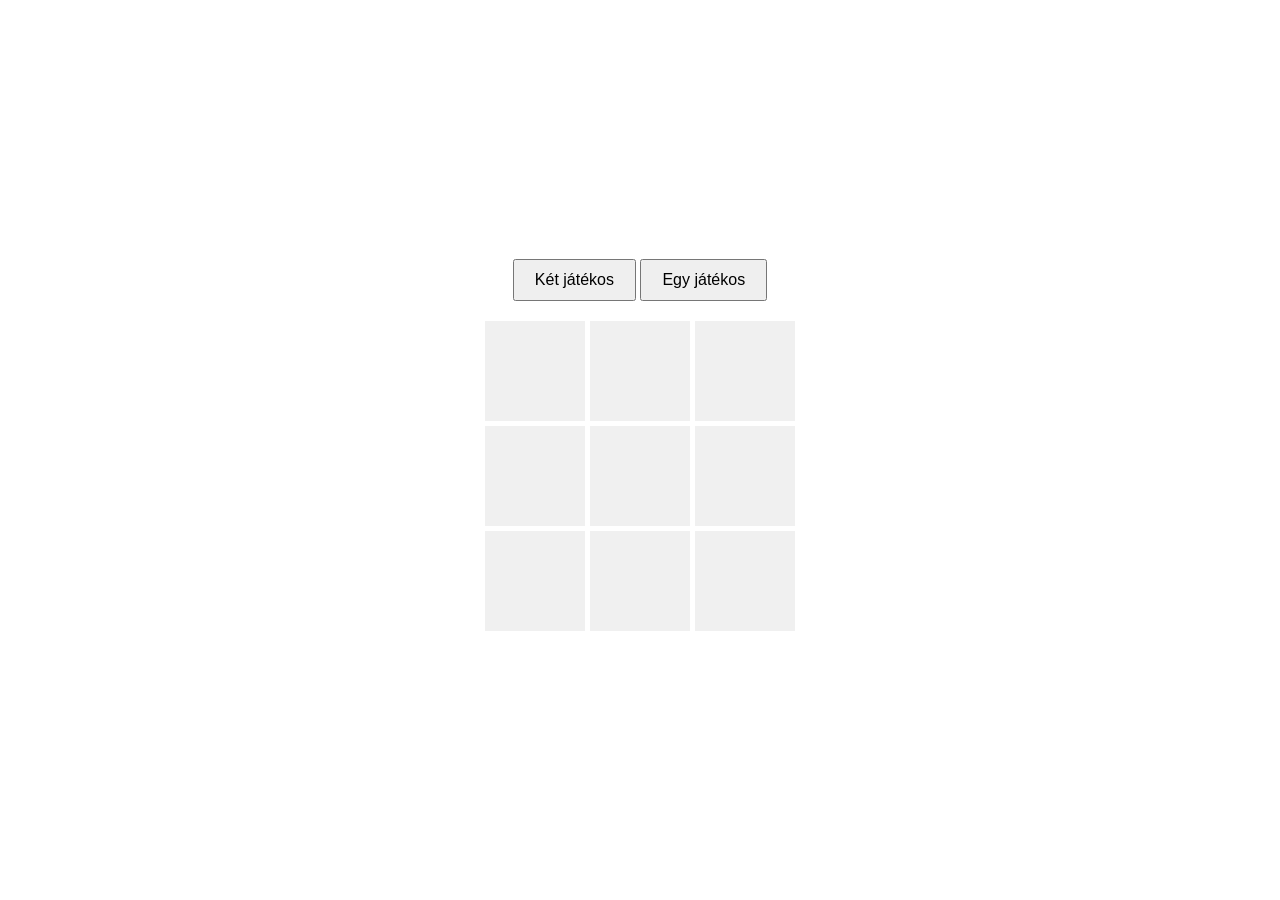
<file: Tic Tac Toe/index.html>
<!DOCTYPE html>
<html lang="hu">
<head>
    <meta charset="UTF-8">
    <meta name="viewport" content="width=device-width, initial-scale=1.0">
    <title>Tic Tac Toe</title>
    <link href="style.css" type="text/css" rel="stylesheet">
</head>
<body>
    <div id="menu">
        <button onclick="startGame('twoPlayer')">Két játékos</button>
        <button onclick="startGame('onePlayer')">Egy játékos</button>
    </div>
    <div class="board" id="board"></div>
    <div id="result"></div>
    <button id="restart" style="display:none;" onclick="restartGame()">Új játék</button>

    <script src="script.js"></script>
</body>
</html>
</file>
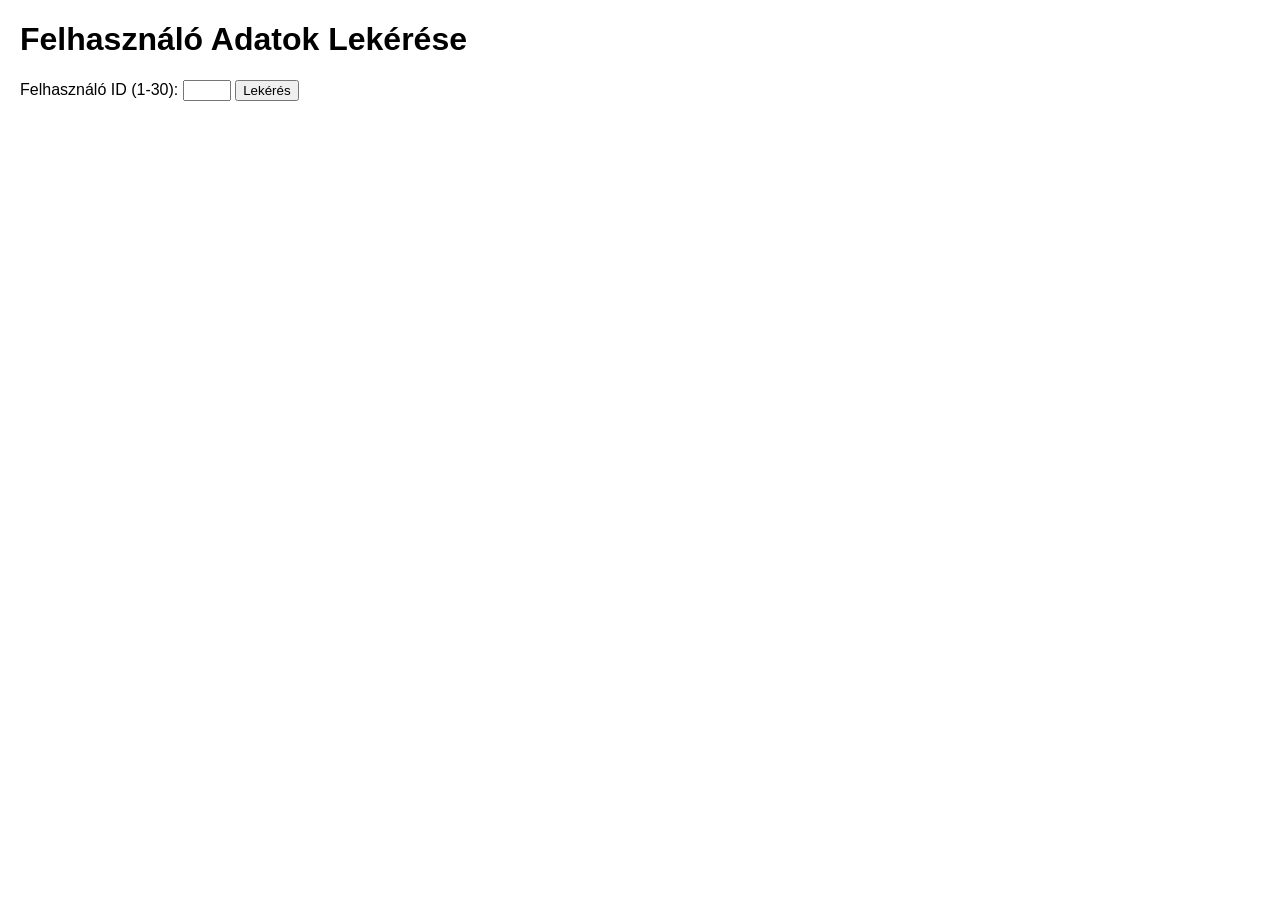
<file: JavaScript/Alapok/fetch/index.html>
<!DOCTYPE html>
<html lang="hu">
<head>
  <meta charset="UTF-8">
  <meta name="viewport" content="width=device-width, initial-scale=1.0">
  <title>Felhasználó Adatok</title>
  <style>
    body {
      font-family: Arial, sans-serif;
      margin: 20px;
    }
    .form-container {
      margin-bottom: 20px;
    }
    .error {
      color: red;
    }
    .user-data {
      border: 1px solid #ddd;
      padding: 10px;
      margin-top: 10px;
    }
  </style>
</head>
<body>
  <h1>Felhasználó Adatok Lekérése</h1>
  <div class="form-container">
    <form id="userForm">
      <label for="userId">Felhasználó ID (1-30):</label>
      <input type="number" id="userId" name="userId" min="1" max="30" required>
      <button type="submit">Lekérés</button>
    </form>
  </div>
  <div id="output"></div>

  <script>
    document.getElementById('userForm').addEventListener('submit', function (event) {
      event.preventDefault();
      const userId = document.getElementById('userId').value;
      const outputDiv = document.getElementById('output');
      outputDiv.innerHTML = '';

      fetch(`https://jsonplaceholder.org/users/?id=${userId}`)
        .then(response => {
          if (!response.ok) {
            throw new Error('Hálózati hiba történt: ' + response.statusText);
          }
          return response.json();
        })
        .then(user => {
          const userHtml = `
            <div class="user-data">
              <h2>${user.firstname} ${user.lastname}</h2>
              <p><strong>ID:</strong> ${user.id}</p>
              <p><strong>Keresztnév:</strong> ${user.firstname}</p>
              <p><strong>Utónév:</strong> ${user.lastname}</p>
              <p><strong>Email:</strong> ${user.email}</p>
              <p><strong>Telefon:</strong> ${user.phone}</p>
              <p><strong>Weboldal:</strong>${user.website}</p>
              <h3>Cím:</h3>
              <p>${user.address.street}, ${user.address.suite}</p>
              <p>${user.address.city}, ${user.address.zipcode}</p>
              <h4>Geo:</h4>
              <p>Lat: ${user.address.geo.lat}, Lng: ${user.address.geo.lng}</p>
              <h3>Cég:</h3>
              <p><strong>Név:</strong> ${user.company.name}</p>
              <p><strong>Szlogen:</strong> "${user.company.catchPhrase}"</p>
              <p><strong>BS:</strong> ${user.company.bs}</p>
            </div>`;
          outputDiv.innerHTML = userHtml;
        })
        .catch(error => {
          outputDiv.innerHTML = `<p class="error">Hiba történt: ${error.message}</p>`;
        });
    });
  </script>
</body>
</html>
</file>
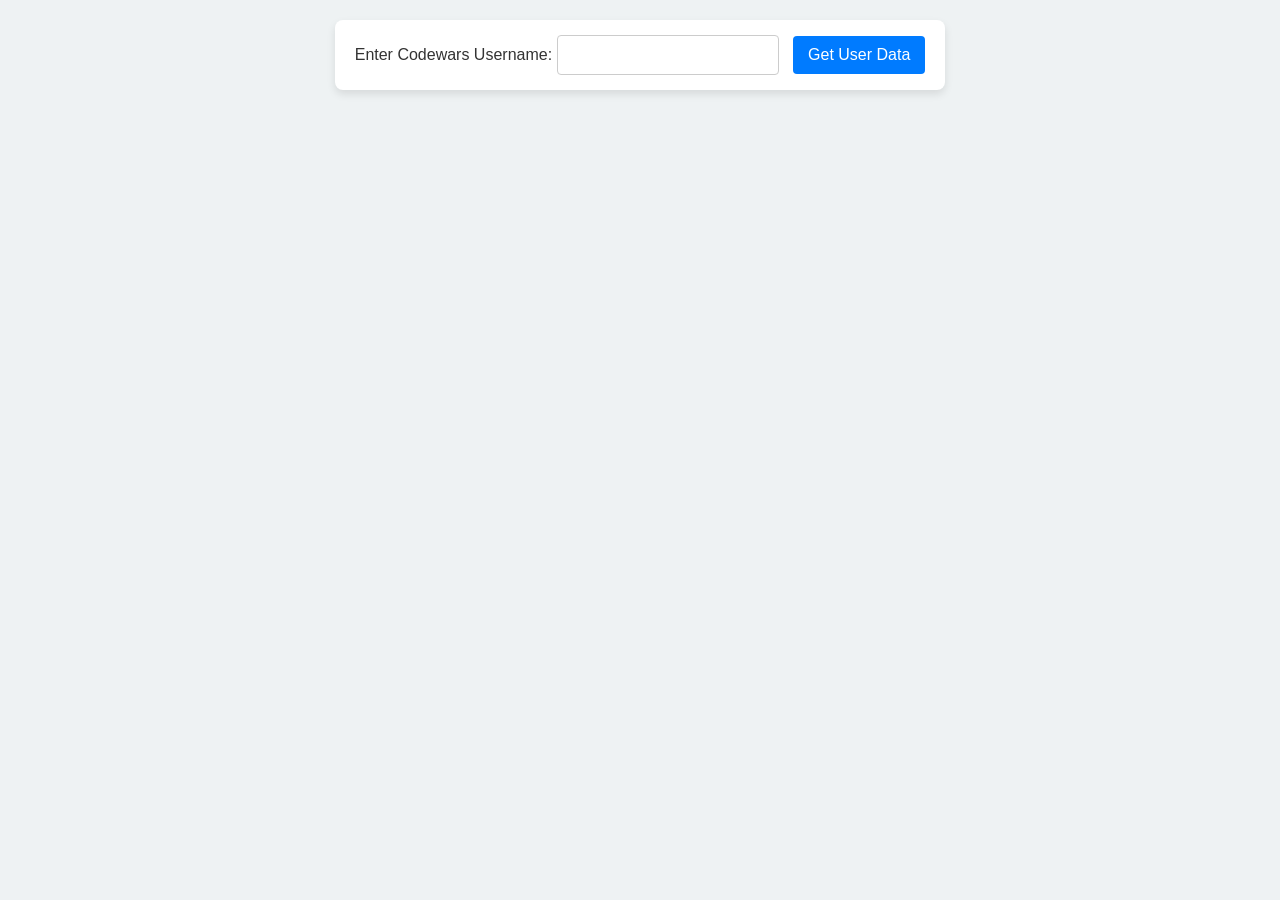
<file: JavaScript/Projektek/CW/index.html>
<!DOCTYPE html>
<html lang="en">
<head>
    <meta charset="UTF-8">
    <meta name="viewport" content="width=device-width, initial-scale=1.0">
    <title>Codewars User Info</title>
    <style>
        body {
            font-family: 'Segoe UI', Tahoma, Geneva, Verdana, sans-serif;
            background-color: #eef2f3;
            color: #333;
            margin: 0;
            padding: 20px;
        }
        .form-container {
            margin-bottom: 30px;
            text-align: center;
        }
        form {
            display: inline-block;
            background: #ffffff;
            padding: 15px 20px;
            border-radius: 8px;
            box-shadow: 0 4px 8px rgba(0, 0, 0, 0.1);
        }
        input[type="text"] {
            padding: 10px;
            font-size: 16px;
            border: 1px solid #ccc;
            border-radius: 4px;
            margin-right: 10px;
        }
        button {
            padding: 10px 15px;
            font-size: 16px;
            color: #fff;
            background-color: #007bff;
            border: none;
            border-radius: 4px;
            cursor: pointer;
        }
        button:hover {
            background-color: #0056b3;
        }
        .user-cards {
            display: grid;
            grid-template-columns: repeat(auto-fill, minmax(250px, 1fr));
            gap: 20px;
            margin-top: 20px;
        }
        .user-card {
            background: #ffffff;
            border-radius: 10px;
            box-shadow: 0 6px 10px rgba(0, 0, 0, 0.1);
            padding: 20px;
            transition: transform 0.2s;
        }
        .user-card:hover {
            transform: translateY(-5px);
        }
        .user-card h3 {
            margin: 0 0 10px;
            color: #007bff;
        }
        .user-card p {
            margin: 5px 0;
            font-size: 14px;
        }
    </style>
</head>
<body>
    <div class="form-container">
        <form id="userForm">
            <label for="username">Enter Codewars Username:</label>
            <input type="text" id="username" name="username" required>
            <button type="submit">Get User Data</button>
        </form>
    </div>

    <div class="user-cards" id="userCards"></div>

    <script>
        const userForm = document.getElementById('userForm');
        const userCards = document.getElementById('userCards');

        userForm.addEventListener('submit', async (event) => {
            event.preventDefault();

            const username = document.getElementById('username').value.trim();
            if (!username) return;

            try {
                const response = await fetch(`https://www.codewars.com/api/v1/users/${username}`);
                if (!response.ok) {
                    alert('User not found!');
                    return;
                }

                const data = await response.json();

                const card = document.createElement('div');
                card.className = 'user-card';
                card.innerHTML = `
                    <h3>${data.username}</h3>
                    <p><strong>Name:</strong> ${data.name || 'N/A'}</p>
                    <p><strong>Clan:</strong> ${data.clan || 'N/A'}</p>
                    <p><strong>Languages:</strong> ${data.languages ? data.languages.join(', ') : 'N/A'}</p>
                    <p><strong>Rank:</strong> ${data.ranks?.overall?.name || 'N/A'}</p>
                `;

                userCards.appendChild(card);

                userForm.reset();
            } catch (error) {
                console.error('Error fetching user data:', error);
                alert('An error occurred while fetching user data.');
            }
        });
    </script>
</body>
</html>
</file>
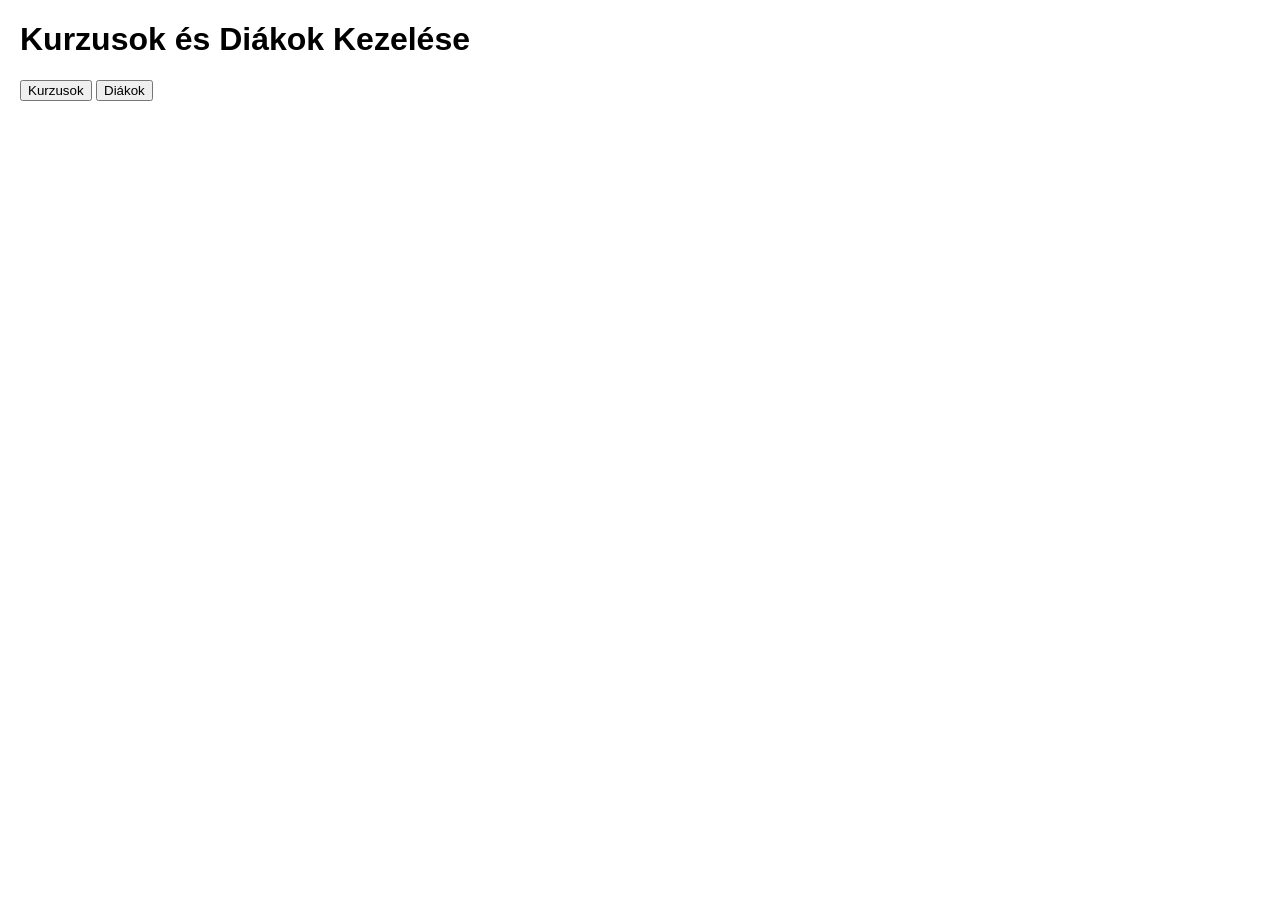
<file: JavaScript/Projektek/Kurzusok/index.html>
<!DOCTYPE html>
<html lang="hu">
<head>
    <meta charset="UTF-8">
    <meta name="viewport" content="width=device-width, initial-scale=1.0">
    <title>Kurzusok és Diákok</title>
    <style>
        body {
            font-family: Arial, sans-serif;
            margin: 20px;
        }
        #content {
            margin-top: 20px;
        }
    </style>
</head>
<body>
    <h1>Kurzusok és Diákok Kezelése</h1>
    <button onclick="showCourses()">Kurzusok</button>
    <button onclick="showStudents()">Diákok</button>

    <div id="content"></div>

    <script>
        const apiUrl = "https://vvri.pythonanywhere.com/api/";

        function showCourses() {
            fetch(apiUrl + "courses")
                .then(response => response.json())
                .then(data => {
                    let content = "<h2>Kurzusok</h2><ul>";
                    data.forEach(course => {
                        content += `<li>${course.name} <button onclick="editCourse(${course.id})">Szerkesztés</button> <button onclick="deleteCourse(${course.id})">Törlés</button></li>`;
                    });
                    content += "</ul><button onclick='createCourse()'>Új Kurzus Létrehozása</button>";
                    document.getElementById("content").innerHTML = content;
                });
        }

        function showStudents() {
            fetch(apiUrl + "students")
                .then(response => response.json())
                .then(data => {
                    let content = "<h2>Diákok</h2><ul>";
                    data.forEach(student => {
                        content += `<li>${student.name} <button onclick="editStudent(${student.id})">Szerkesztés</button> <button onclick="deleteStudent(${student.id})">Törlés</button></li>`;
                    });
                    content += "</ul><button onclick='createStudent()'>Új Diák Létrehozása</button>";
                    document.getElementById("content").innerHTML = content;
                });
        }

        function createCourse() {
            const name = prompt("Add meg a kurzus nevét:");
            fetch(apiUrl + "courses", {
                method: "POST",
                headers: {
                    "Content-Type": "application/json"
                },
                body: JSON.stringify({ name })
            }).then(() => showCourses());
        }

        function editCourse(id) {
            const name = prompt("Add meg a kurzus új nevét:");
            fetch(apiUrl + "courses/" + id, {
                method: "PUT",
                headers: {
                    "Content-Type": "application/json"
                },
                body: JSON.stringify({ name })
            }).then(() => showCourses());
        }

        function deleteCourse(id) {
            fetch(apiUrl + "courses/" + id, {
                method: "DELETE"
            }).then(() => showCourses());
        }

        function createStudent() {
            const name = prompt("Add meg a diák nevét:");
            fetch(apiUrl + "students", {
                method: "POST",
                headers: {
                    "Content-Type": "application/json"
                },
                body: JSON.stringify({ name })
            }).then(() => showStudents());
        }

        function editStudent(id) {
            const name = prompt("Add meg a diák új nevét:");
            fetch(apiUrl + "students/" + id, {
                method: "PUT",
                headers: {
                    "Content-Type": "application/json"
                },
                body: JSON.stringify({ name })
            }).then(() => showStudents());
        }

        function deleteStudent(id) {
            fetch(apiUrl + "students/" + id, {
                method: "DELETE"
            }).then(() => showStudents());
        }
    </script>
</body>
</html>
</file>
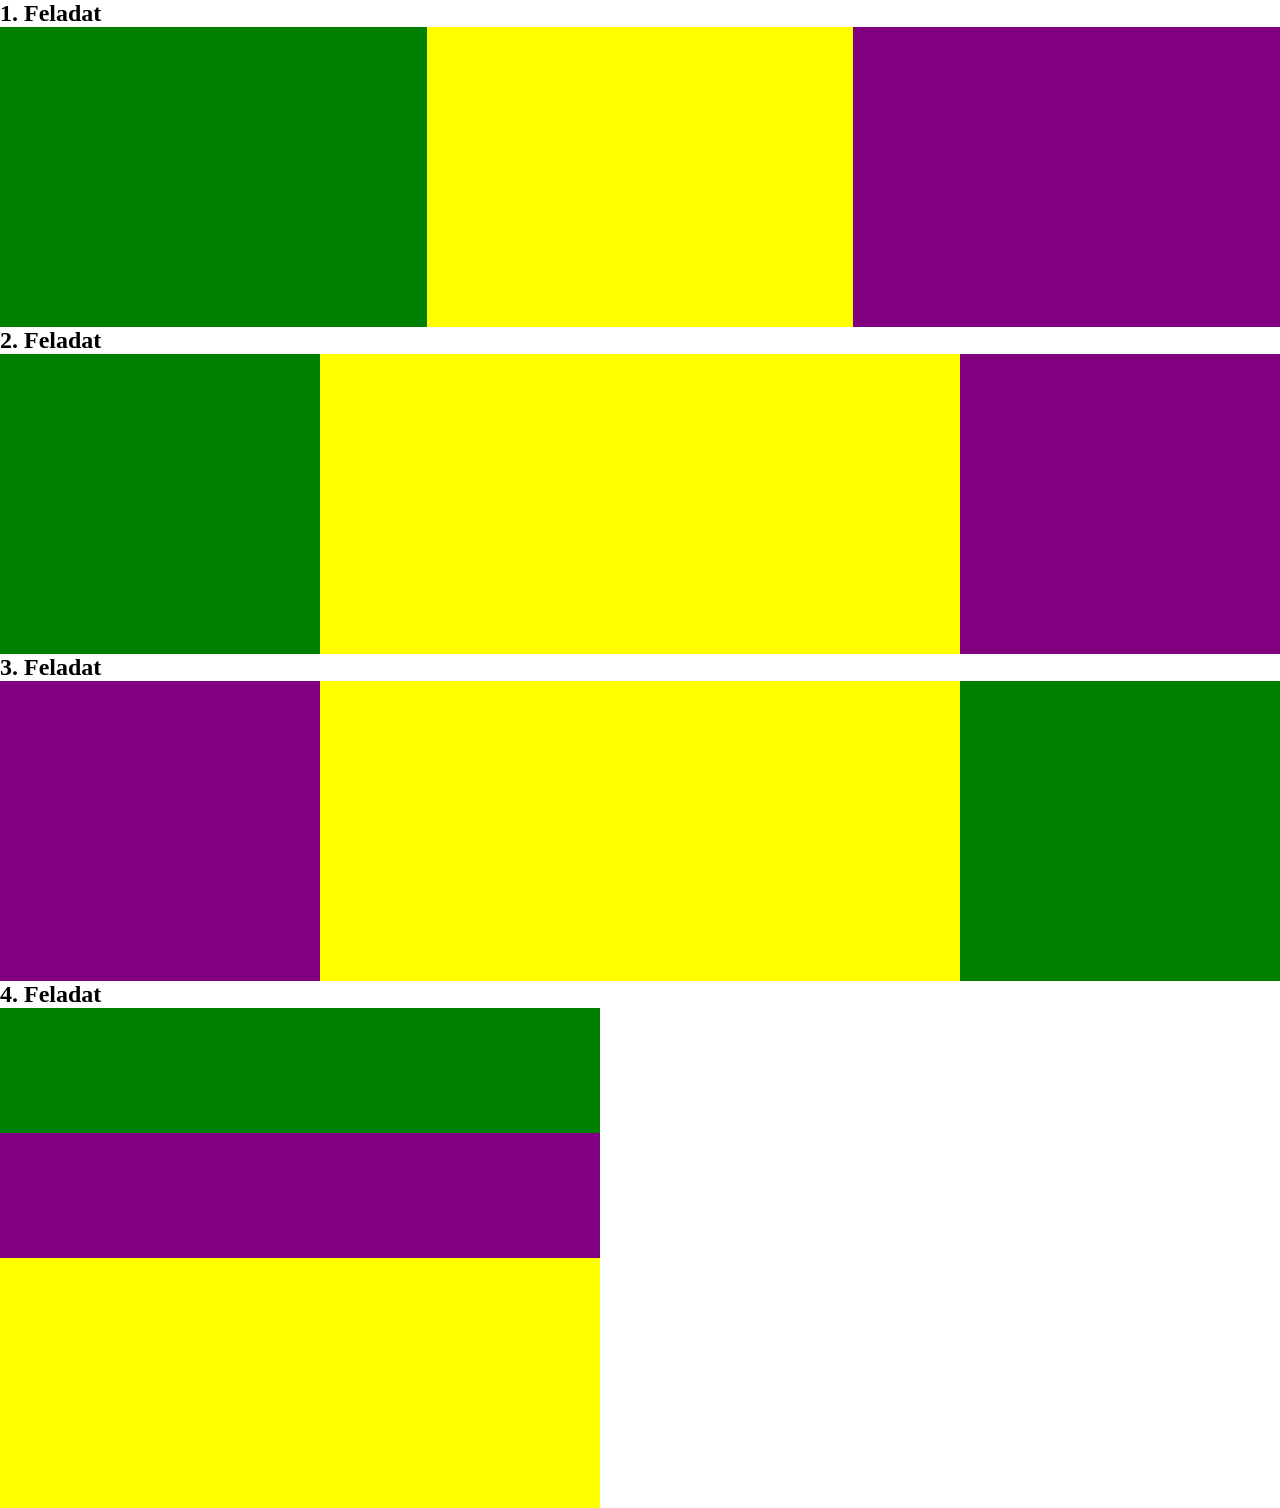
<file: 1. feladat/feladat.html>
<!DOCTYPE html>
<html lang="hu">
<head>
    <meta charset="UTF-8">
    <meta name="viewport" content="width=device-width, initial-scale=1.0">
    <link href="feladat.css" type="text/css" rel="stylesheet">
    <title>1. feladat</title>
</head>
<body>
    <h2>1. Feladat</h1>

    <div id="tarolo1">
        <div id="zold1"></div>
        <div id="sarga1"></div>
        <div id="lila1"></div>
    </div>

    <h2>2. Feladat</h1>

    <div id="tarolo2">
        <div id="zold2"></div>
        <div id="sarga2"></div>
        <div id="lila2"></div>
    </div>

    <h2>3. Feladat</h1>

        <div id="tarolo3">
            <div id="zold3"></div>
            <div id="sarga3"></div>
            <div id="lila3"></div>
        </div>

    <h2>4. Feladat</h1>

        <div id="tarolo4">
            <div id="zold4"></div>
            <div id="sarga4"></div>
            <div id="lila4"></div>
        </div>
</body>
</html>
</file>
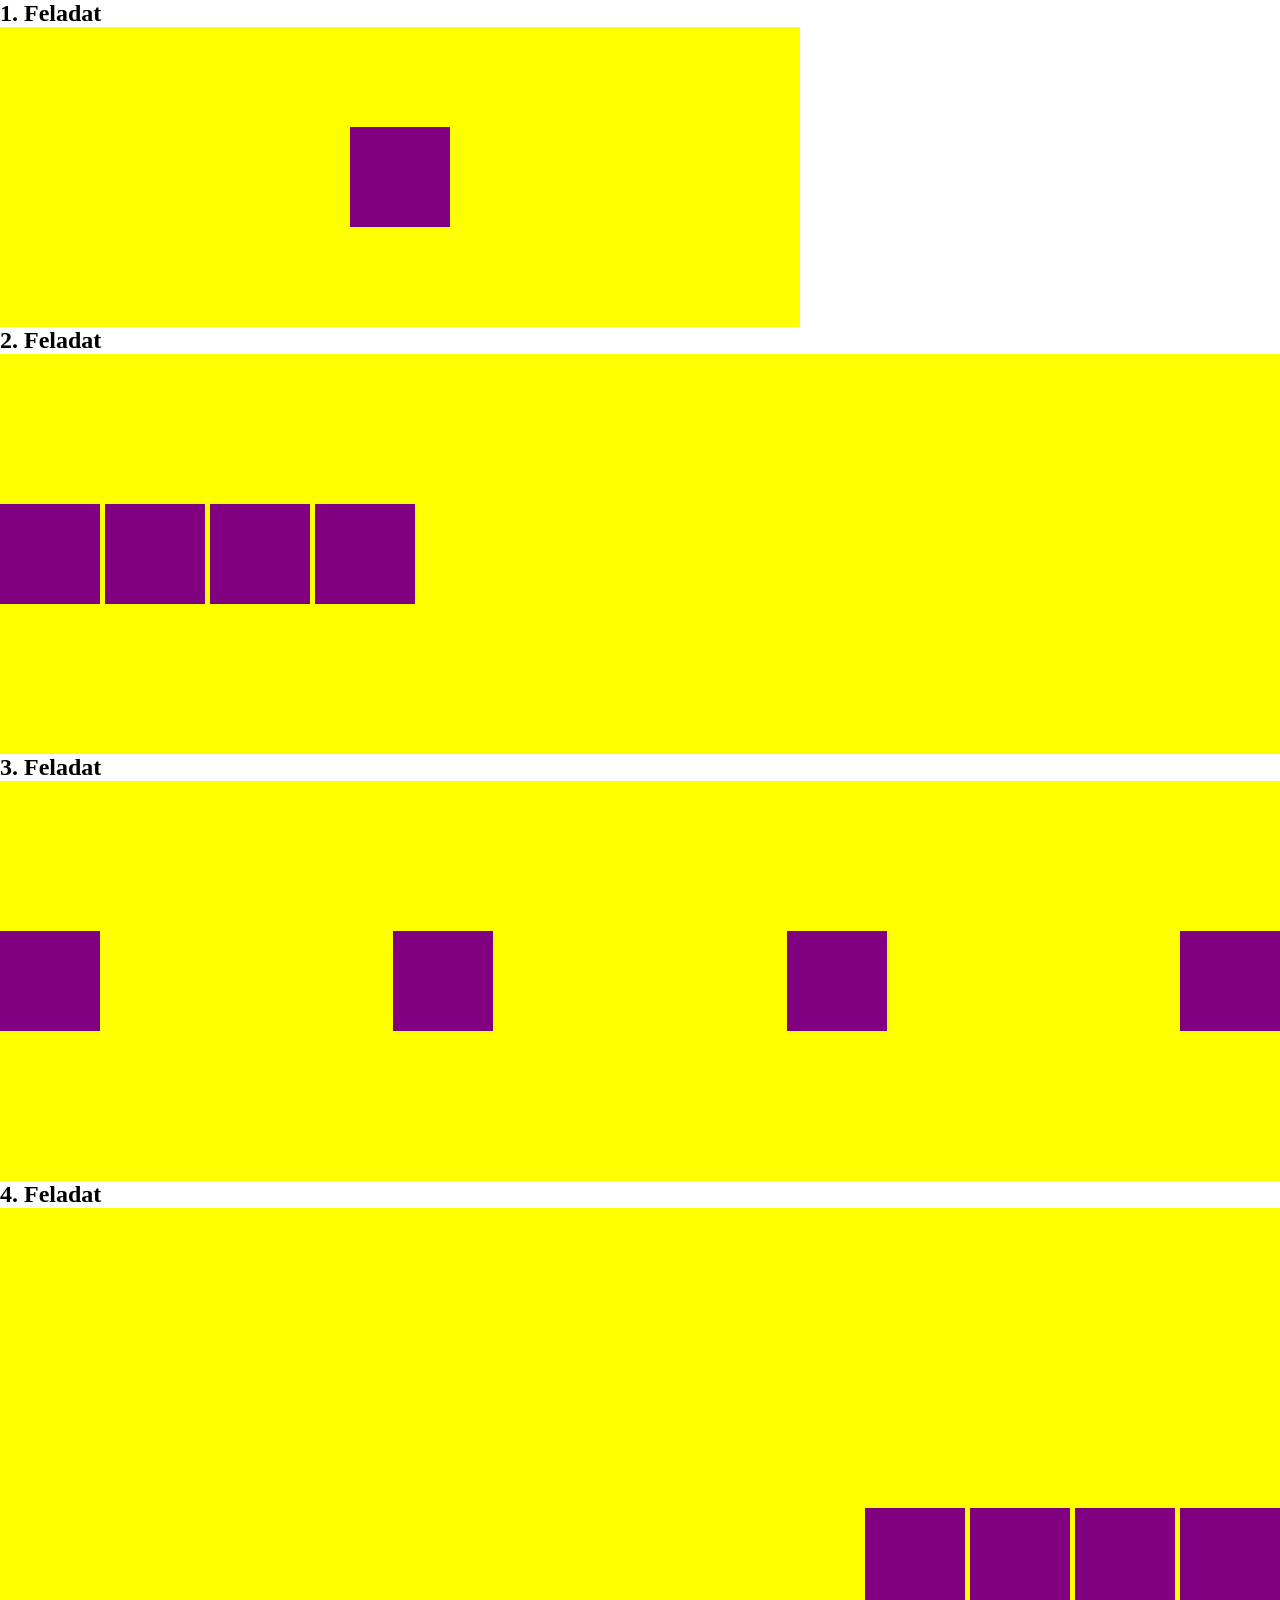
<file: 2. feladat/feladat.html>
<!DOCTYPE html>
<html lang="hu">
<head>
    <meta charset="UTF-8">
    <meta name="viewport" content="width=device-width, initial-scale=1.0">
    <link href="feladat.css" type="text/css" rel="stylesheet">
    <title>2. feladat</title>
</head>
<body>
    <h2>1. Feladat</h1>

        <div id="tarolo1">
            <div id="zold1"></div>
            <div id="sarga1"></div>
            <div id="lila1"></div>
        </div>

    <h2>2. Feladat</h1>

        <div id="tarolo2">
            <li id="lila2-1"></li>
            <li id="lila2-2"></li>
            <li id="lila2-3"></li>
            <li id="lila2-4"></li>
        </div>

    <h2>3. Feladat</h1>

        <div id="tarolo3">
            <li id="lila3-1"></li>
            <li id="lila3-2"></li>
            <li id="lila3-3"></li>
            <li id="lila3-4"></li>
        </div>

    <h2>4. Feladat</h1>

        <div id="tarolo4">
            <li id="lila4-1"></li>
            <li id="lila4-2"></li>
            <li id="lila4-3"></li>
            <li id="lila4-4"></li>
        </div>
</body>
</html>
</file>
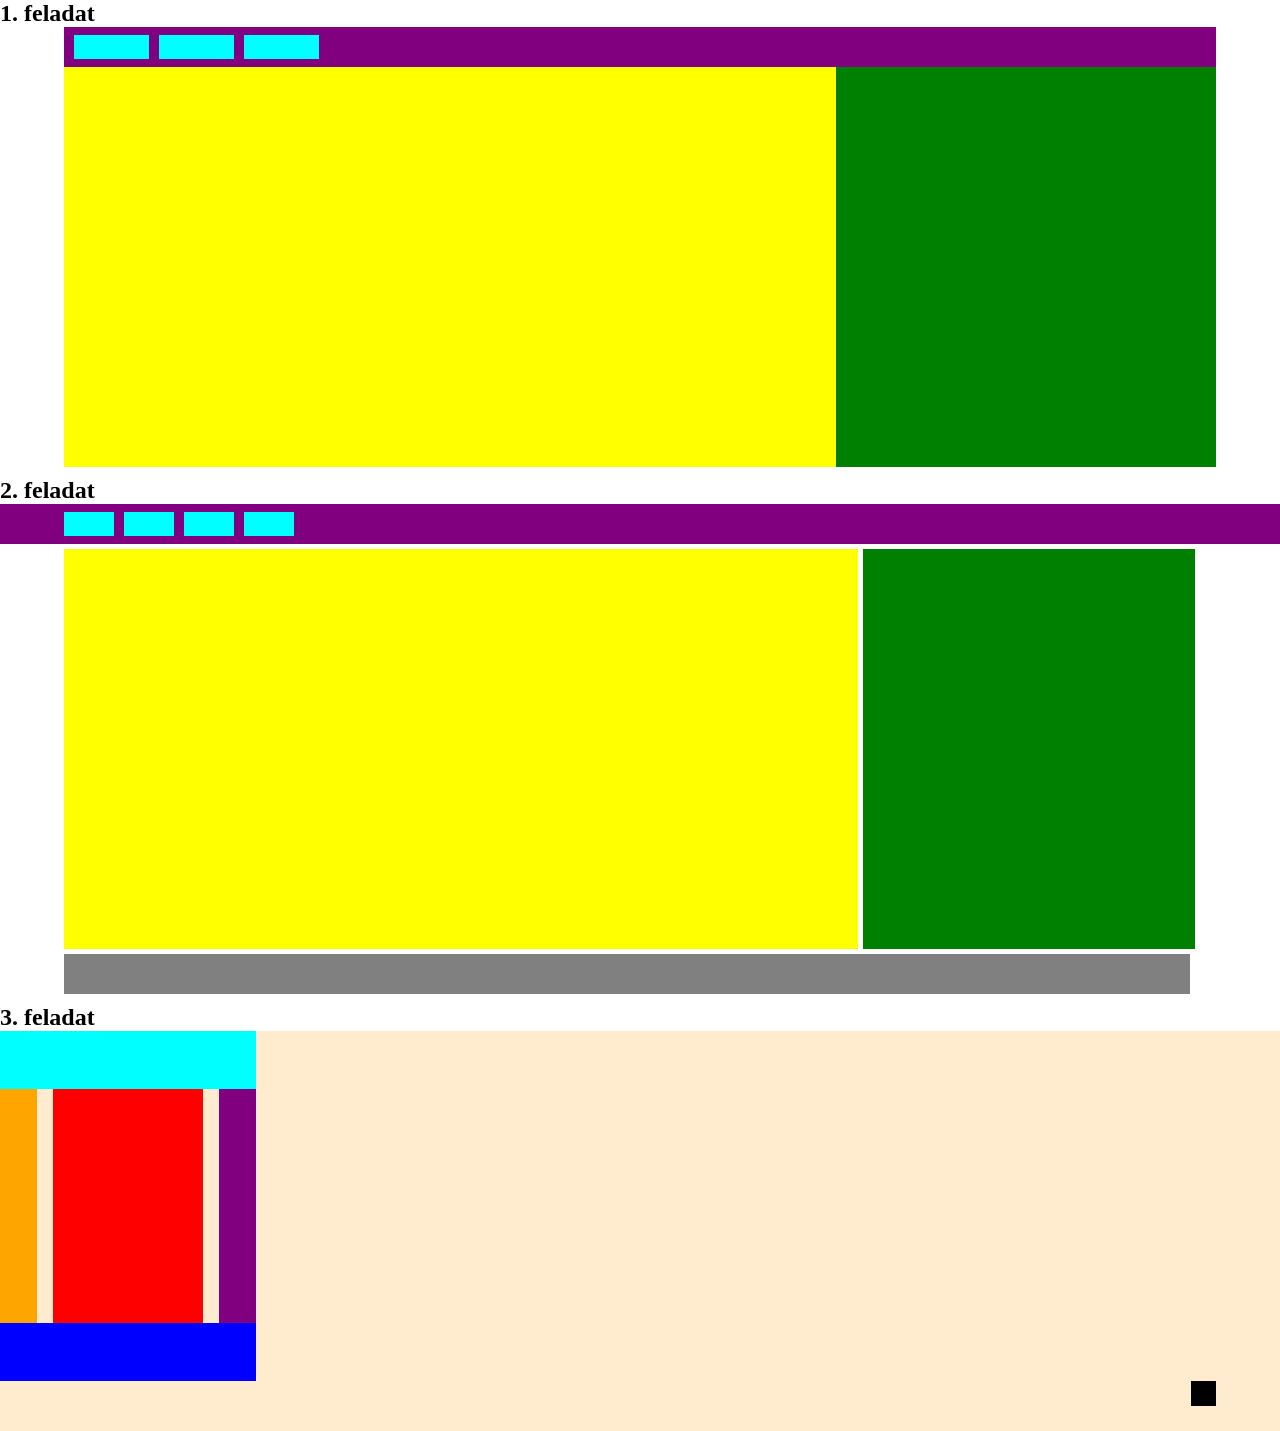
<file: 3. feladat/feladat.html>
<!DOCTYPE html>
<html lang="hu">
<head>
    <meta charset="UTF-8">
    <meta name="viewport" content="width=device-width, initial-scale=1.0">
    <link href="feladat.css" type="text/css" rel="stylesheet">
    <title>3. feladat</title>
</head>
<body>
    <h2>1. feladat</h2>
    
    <div id="container1">
        <div id="sarga1"></div>
        <div id="zold1"></div>
        <div id="lila1">
            <div id="kek1-1"></div>
            <div id="kek2-1"></div>
            <div id="kek3-1"></div>
        </div>
    </div>

    <h2>2. feladat</h2>
    
    <div id="container2">
        <div id="sarga2"></div>
        <div id="zold2"></div>
        <div id="lila2">
            <div id="kek1-2"></div>
            <div id="kek2-2"></div>
            <div id="kek3-2"></div>
            <div id="kek4-2"></div>
        </div>
        <div id="szurke2"></div>
    </div>

    <h2>3. feladat</h2>
    
    <div id="container3-1">
        <div id="container3-2">
            <div id="kek3"></div>
            <div id="container3-3">
                <div id="narancs3"></div>
                <div id="lila3"></div>
                <div id="piros3"></div>
            </div>           
            <div id="sotetkek3"></div>
        </div>
        <div id="fekete3"></div>
    </div>

</body>
</html>
</file>
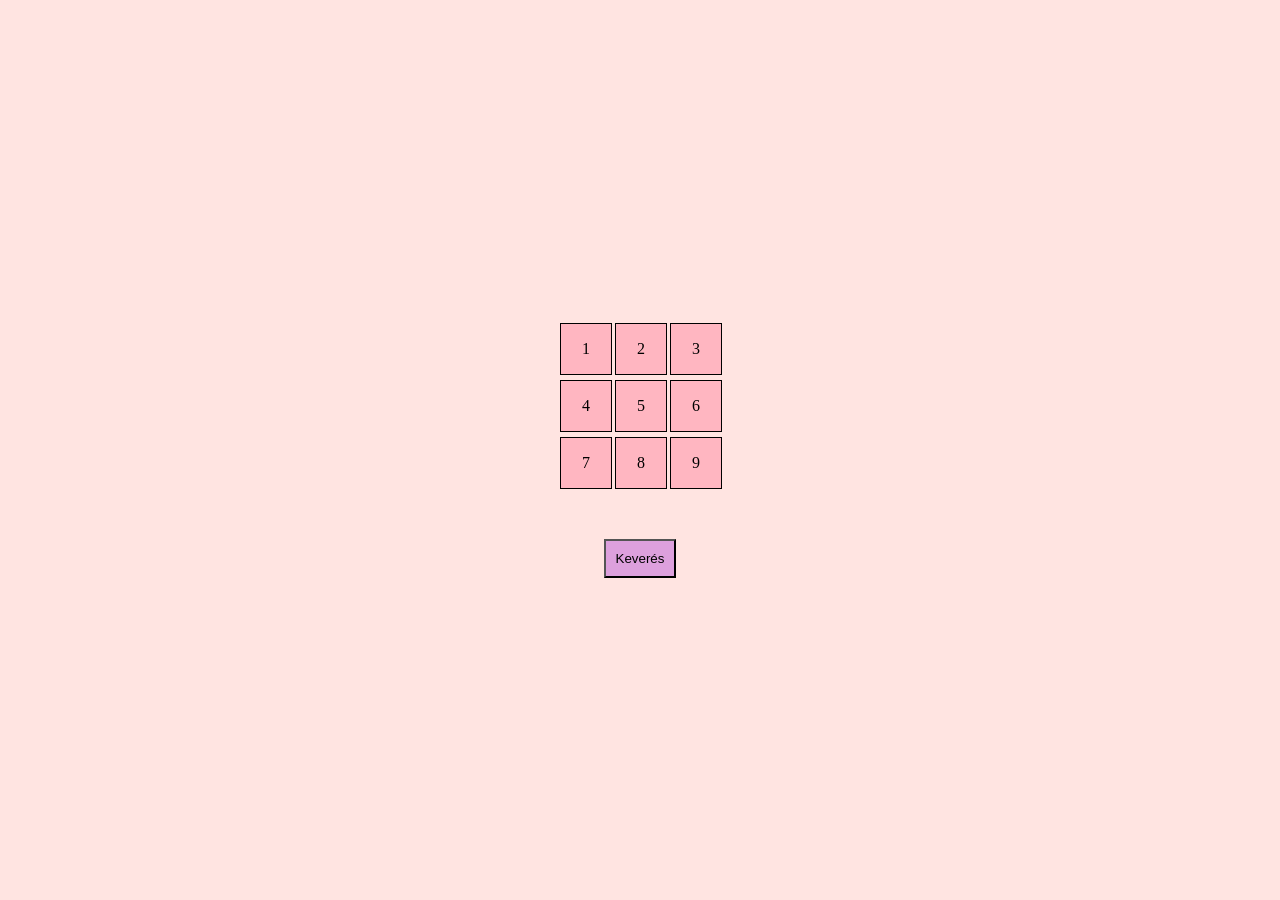
<file: 3x3/3x3.html>
<!DOCTYPE html>
<html lang="hu">
<head>
    <meta charset="UTF-8">
    <meta name="viewport" content="width=device-width, initial-scale=1.0">
    <title>Számok keverése</title>
    <link rel="stylesheet" href="style.css">
</head>
<body>

    <div class="main-container">
        <div class="container" id="numberContainer">
            <div class="number">1</div>
            <div class="number">2</div>
            <div class="number">3</div>
            <div class="number">4</div>
            <div class="number">5</div>
            <div class="number">6</div>
            <div class="number">7</div>
            <div class="number">8</div>
            <div class="number">9</div>
        </div>
        <button onclick="shuffleNumbers()">Keverés</button>
    </div>

    <script src="script.js"></script>

</body>
</html>
</file>
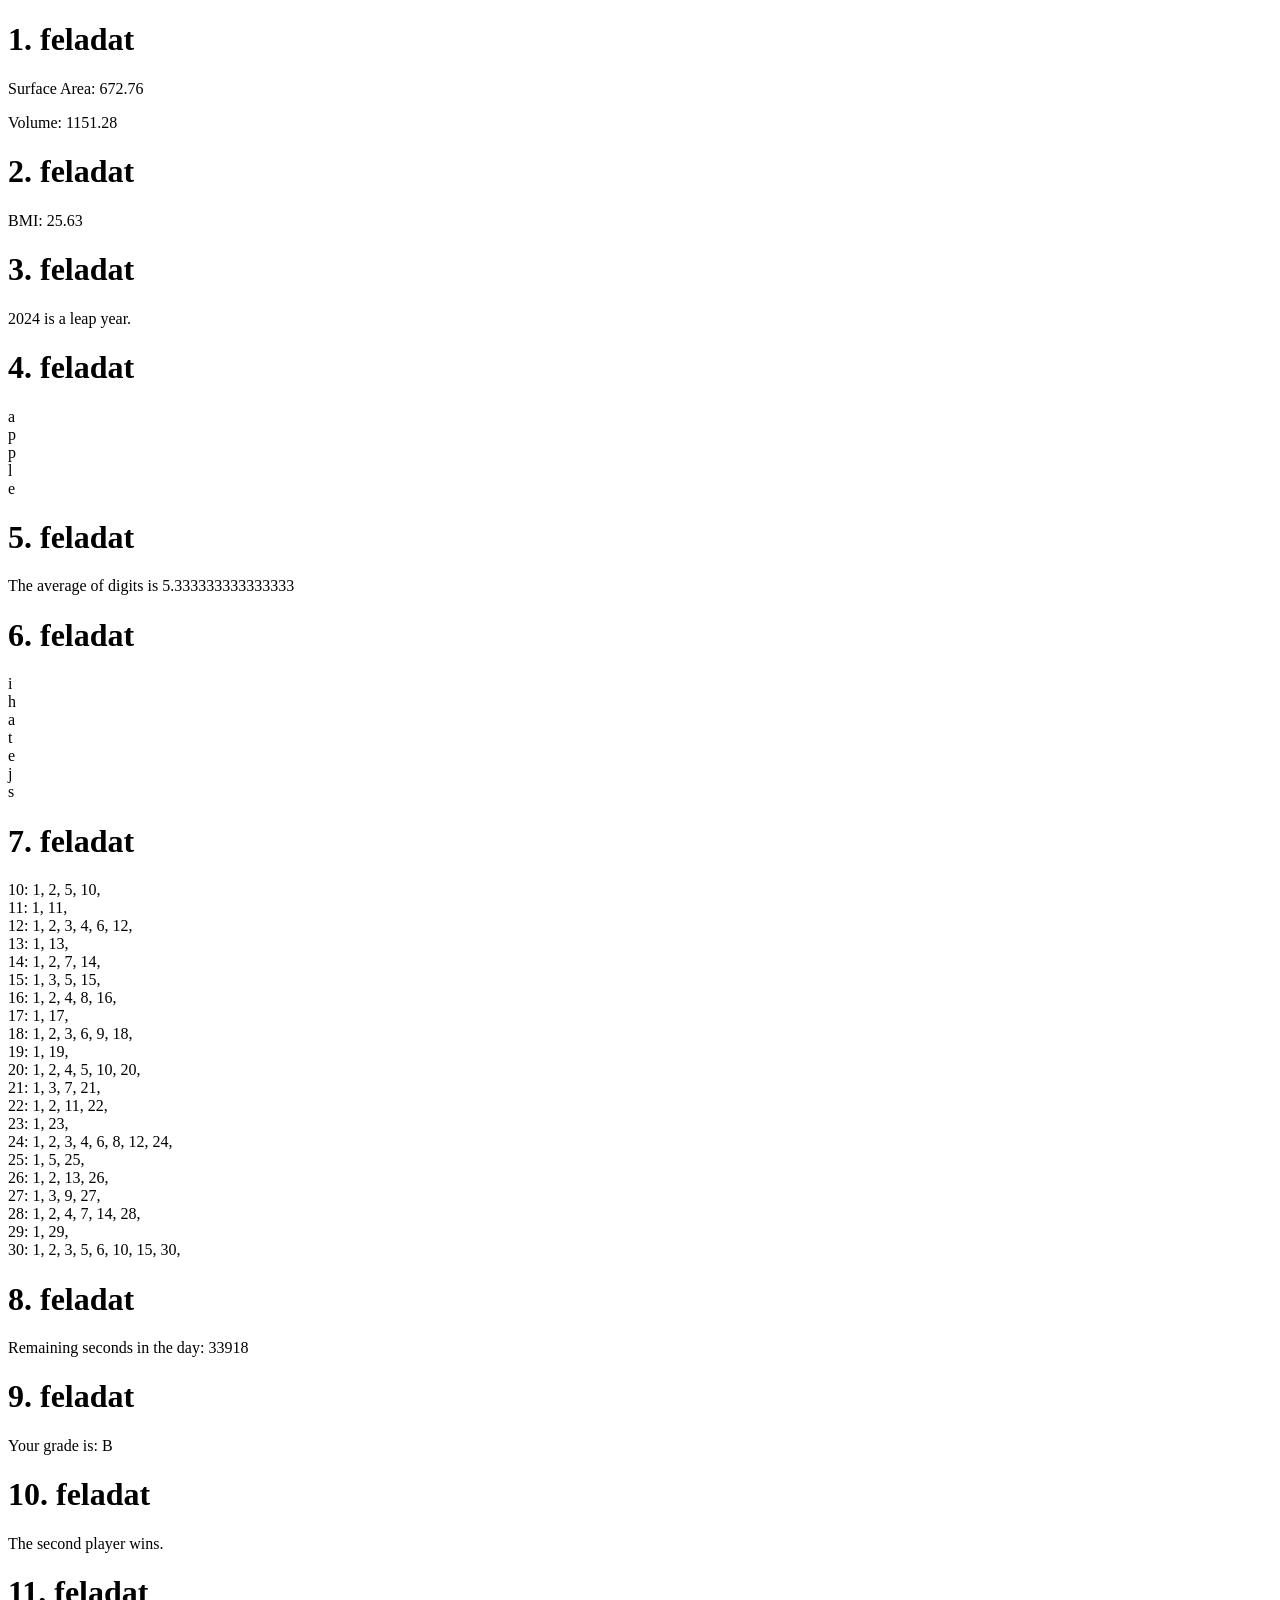
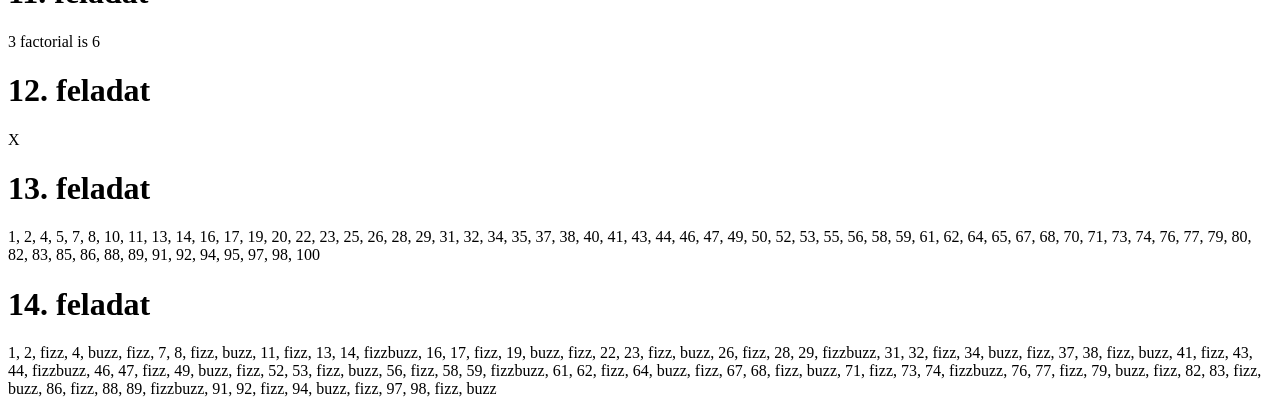
<file: JavaScript/feladat.html>
<!DOCTYPE html>
<html lang="hu">
<head>
    <meta charset="UTF-8">
    <meta name="viewport" content="width=device-width, initial-scale=1.0">
    <title>Feladat</title>
</head>
<body>
<h1>1. feladat</h1>
    <p id="surfaceArea"></p>
    <p id="volume"></p>

<h1>2. feladat</h1>
    <p id="bmi"></p>

<h1>3. feladat</h1>
    <p id="leapYear"></p>

<h1>4. feladat</h1>
    <p id="forLoopString"></p>

<h1>5. feladat</h1>
    <p id="digitAverage"></p>

<h1>6. feladat</h1>
    <p id="printLetters"></p>

<h1>7. feladat</h1>
    <p id="divisors"></p>

<h1>8. feladat</h1>
    <p id="remainingSeconds"></p>

<h1>9. feladat</h1>
    <p id="grade"></p>

<h1>10. feladat</h1>
    <p id="rockPaperScissors"></p>

<h1>11. feladat</h1>
    <p id="factorial"></p>

<h1>12. feladat</h1>
    <p id="square"> X </p>

<h1>13. feladat</h1>
    <p id="output"></p>

<h1>14. feladat</h1>
    <p id="output2"></p>

<script src="feladat.js"></script>
</body>
</html>
</file>
<file: Tic Tac Toe/style.css>
body {
    font-family: Arial, sans-serif;
    display: flex;
    flex-direction: column;
    align-items: center;
    justify-content: center;
    min-height: 100vh;
    margin: 0;
}

#menu {
    margin-bottom: 20px;
}

.board {
    display: grid;
    grid-template-columns: repeat(3, 100px);
    grid-template-rows: repeat(3, 100px);
    gap: 5px;
}

.cell {
    width: 100px;
    height: 100px;
    display: flex;
    align-items: center;
    justify-content: center;
    background: #f0f0f0;
    font-size: 24px;
    font-weight: bold;
    cursor: pointer;
}

.cell.taken {
    cursor: not-allowed;
}

#result {
    margin-top: 20px;
}

button {
    margin-top: 10px;
    padding: 10px 20px;
    font-size: 16px;
}
</file>
<file: 1. feladat/feladat.css>
* {
    box-sizing: border-box;
    margin: 0;
}

#tarolo1 {
    height: 300px;
    width: 100%;
    display: flex;
    flex-direction: row;
}

#zold1 {
    background-color: green;
    flex: 1;
}

#sarga1 {
    background-color: yellow;
    flex: 1;
}

#lila1 {
    background-color: purple;
    flex: 1;
}


#tarolo2 {
    height: 300px;
    width: 100%;
    display: flex;
    flex-direction: row;
}

#zold2 {
    background-color: green;
    flex: 1;
}

#sarga2 {
    background-color: yellow;
    flex: 2;
}

#lila2 {
    background-color: purple;
    flex: 1;
}


#tarolo3 {
    height: 300px;
    width: 100%;
    display: flex;
    flex-direction: row;
}

#zold3 {
    background-color: green;
    flex: 1;
    order: 3;
}

#sarga3 {
    background-color: yellow;
    flex: 2;
    order: 2;
}

#lila3 {
    background-color: purple;
    flex: 1;
    order: 1;
}


#tarolo4 {
    height: 500px;
    width: 600px;
    display: flex;
    flex-direction: column;
}

#zold4 {
    background-color: green;
    flex: 1;
    order: 1;
}

#sarga4 {
    background-color: yellow;
    flex: 2;
    order: 3;
}

#lila4 {
    background-color: purple;
    flex: 1;
    order: 2;
}
</file>
<file: 2. feladat/feladat.css>
* {
    box-sizing: border-box;
    margin: 0;
}

#tarolo1 {
    height: 300px;
    width: 800px;
    display: flex;
    flex-direction: row;
    background-color: yellow;
    justify-content: center;
    align-items: center;
}
#zold1 {
    background-color: green;
    height: 100px;
    width: 100px;
    display: none;
}
#sarga1 {
    background-color: yellow;
    height: 100px;
    width: 100px;
    display: none;
}
#lila1 {
    background-color: purple;
    height: 100px;
    width: 100px;
}

#tarolo2 {
    height: 400px;
    width: 100%;
    display: flex;
    flex-direction: row;
    background-color: yellow;
    justify-content: flex-start;
    align-items: center;
    list-style-type: none;
}
#lila2-1 {
    background-color: purple;
    height: 100px;
    width: 100px;
    margin-right: 5px;
}
#lila2-2 {
    background-color: purple;
    height: 100px;
    width: 100px;
    margin-right: 5px;
}
#lila2-3 {
    background-color: purple;
    height: 100px;
    width: 100px;
    margin-right: 5px;
}
#lila2-4 {
    background-color: purple;
    height: 100px;
    width: 100px;
}

#tarolo3 {
    height: 400px;
    width: 100%;
    display: flex;
    flex-direction: row;
    background-color: yellow;
    list-style-type: none;
    justify-content: space-between;
    align-items: center;
}
#lila3-1 {
    background-color: purple;
    height: 100px;
    width: 100px;
}
#lila3-2 {
    background-color: purple;
    height: 100px;
    width: 100px;
}
#lila3-3 {
    background-color: purple;
    height: 100px;
    width: 100px;
}
#lila3-4 {
    background-color: purple;
    height: 100px;
    width: 100px;
}

#tarolo4 {
    height: 400px;
    width: 100%;
    display: flex;
    flex-direction: row;
    background-color: yellow;
    list-style-type: none;
    justify-content: flex-end;
    align-items: end;
}
#lila4-1 {
    background-color: purple;
    height: 100px;
    width: 100px;
}
#lila4-2 {
    background-color: purple;
    height: 100px;
    width: 100px;
    margin-left: 5px;
}
#lila4-3 {
    background-color: purple;
    height: 100px;
    width: 100px;
    margin-left: 5px;
}
#lila4-4 {
    background-color: purple;
    height: 100px;
    width: 100px;
    margin-left: 5px;
}
</file>
<file: 3. feladat/feladat.css>
* {
    margin: 0;
    box-sizing: border-box;
}

#container1 {
    width: 90%;
    height: 400px;
    margin: auto;
    display: flex;
    flex-wrap: wrap;
    margin-bottom: 50px;
}
#sarga1 {
    background-color: yellow;
    height: 100%;
    width: 67%;
    order: 2;
}
#zold1 {
    background-color: green;
    height: 100%;
    width: 33%;
    order: 3;
}
#lila1{
    background-color: purple;
    height: 10%;
    width: 100%;
    display: flex;
    order: 1;
    align-items: center;
}
#kek1-1, #kek2-1, #kek3-1 {
    width: 75px;
    height: 60%;
    margin-left: 10px;
    background-color: aqua;
}

#container2 {
    width: 100%;
    height: 400px;
    margin: auto;
    display: flex;
    flex-wrap: wrap;
    margin-bottom: 100px;
}
#sarga2 {
    background-color: yellow;
    height: 100%;
    width: 62%;
    order: 2;
    margin-left: 5%;
}
#zold2 {
    background-color: green;
    height: 100%;
    width: 26%;
    margin-right: 5%;
    order: 3;
    margin-left: 5px;
}
#lila2{
    background-color: purple;
    height: 10%;
    width: 100%;
    display: flex;
    order: 1;
    align-items: center;
    margin-bottom: 5px;
}
#szurke2{
    background-color: gray;
    height: 10%;
    width: 100%;
    display: flex;
    order: 4;
    align-items: center;
    margin-top: 5px;
    margin-left: 5%;
    margin-right: 7%;
}
#kek1-2, #kek2-2, #kek3-2,#kek4-2 {
    width: 50px;
    height: 60%;
    margin-left: 10px;
    background-color: aqua;
}
#kek1-2{
    margin-left: 5%;
}

#container3-1 {
    background-color: blanchedalmond;
    width: 100%;
    height:  400px;
}
#container3-2 {
    width: 20%;
    height:  350px;
    display: flex;
    flex-wrap: wrap;
    flex-direction: column;
}
#container3-3 {
    flex: 4;
    display: flex;
    gap: 1rem;
}
#kek3 {
    background-color: aqua;
    flex: 1;
}
#sotetkek3 {
    background-color: blue;
    flex: 1;
}
#narancs3 {
    background-color: orange;
    order: 1;
    flex: 1;

}
#piros3 {
    background-color: red;
    order: 2;
    flex: 4;
}
#lila3 {
    background-color: purple;
    flex: 1;
    order: 3;
}
#fekete3 {
    background-color: black;
    width: 25px;
    height: 25px;
    float: right;
    margin-right: 5%;
}
</file>
<file: 3x3/style.css>
body, html {
    background-color: mistyrose;
    height: 100%;
    display: flex;
    justify-content: center;
    align-items: center;
}

.main-container {
    display: flex;
    flex-direction: column;
    align-items: center;
}

.container {
    text-align: center;
    display: grid;
    grid-template-columns: repeat(3, 50px);
    gap: 5px;
}

.number {
    display: flex;
    justify-content: center;
    align-items: center;
    width: 50px;
    height: 50px;
    background-color: lightpink;
    border: 1px solid black;
}

button {
    padding: 10px 10px;
    background-color: plum;
    margin-top: 50px;
}
</file>
